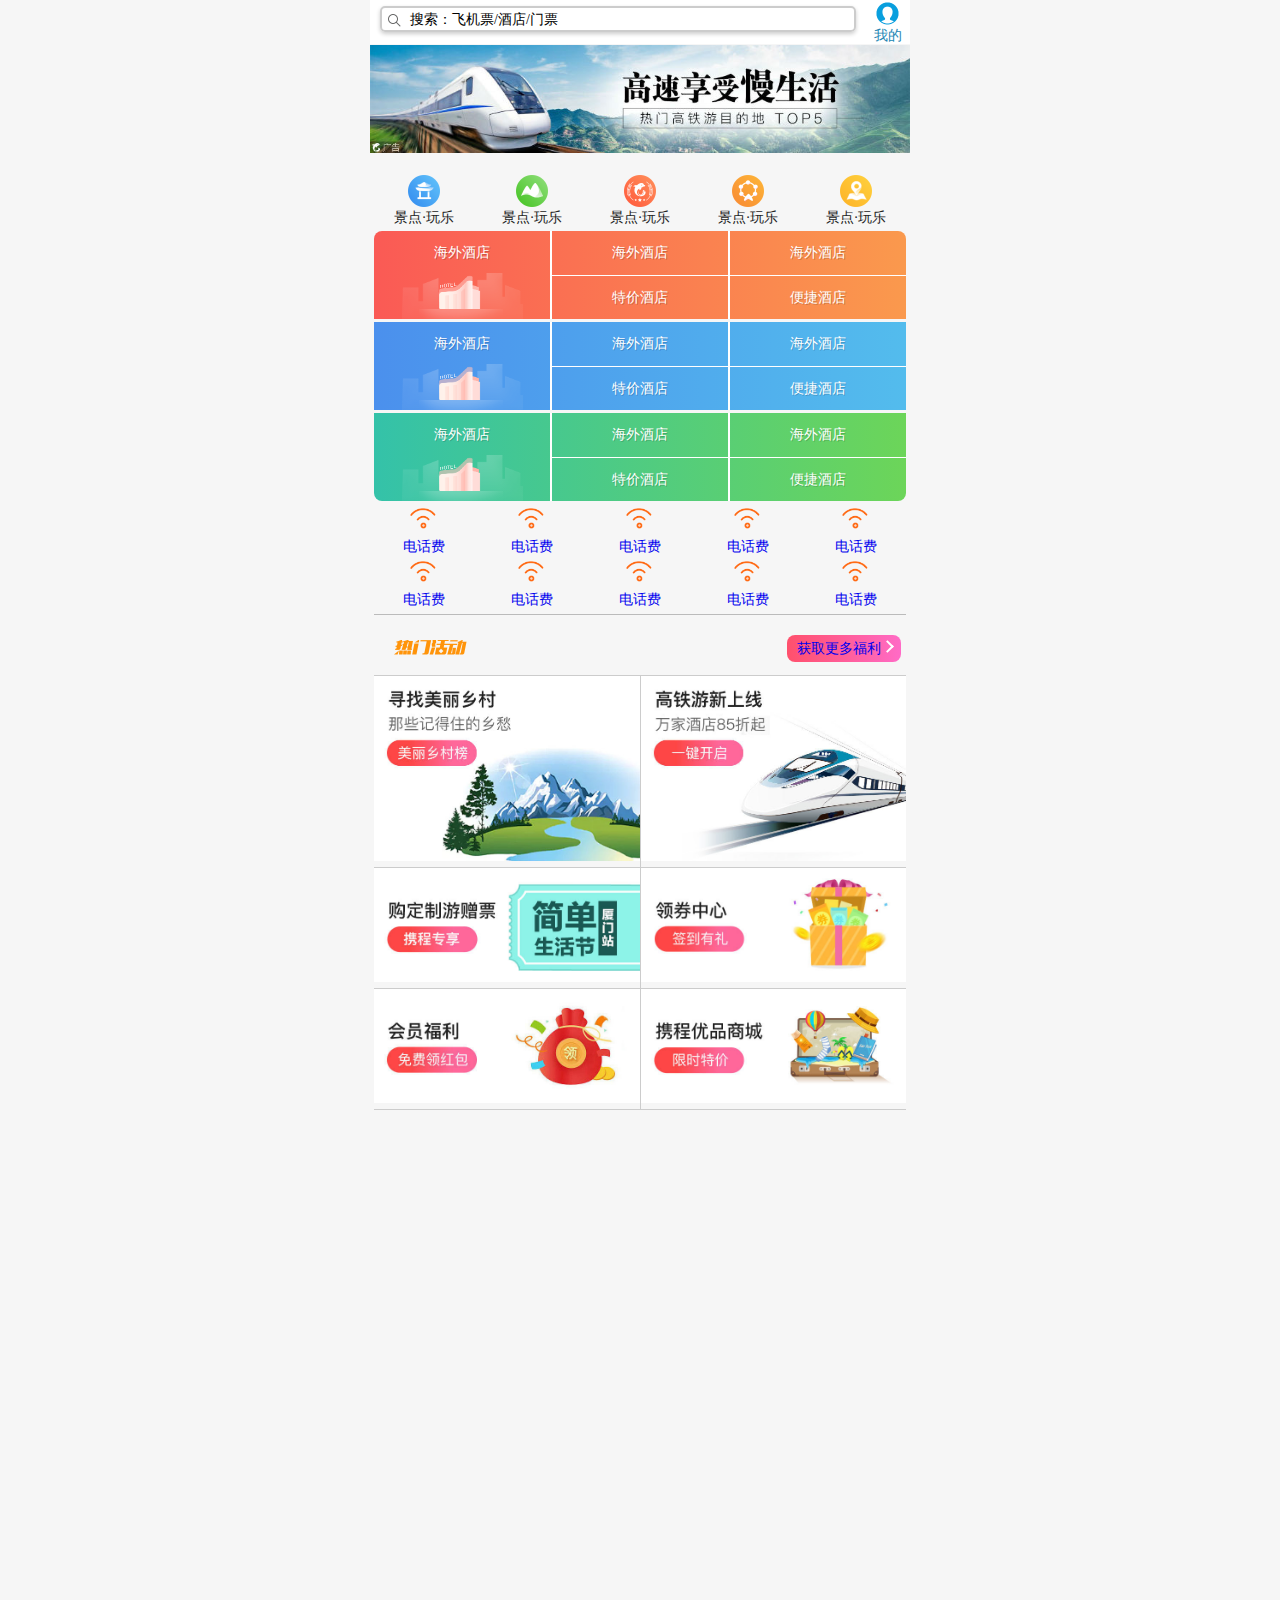
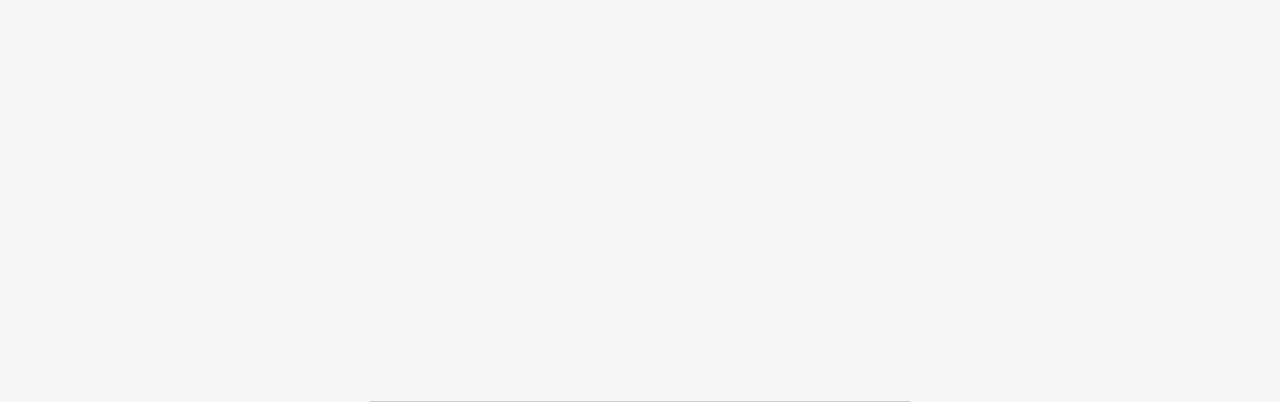
<file: 携程在线案例/index.html>
<!DOCTYPE html>
<html lang="en">
<head>
    <meta charset="UTF-8">
    <meta http-equiv="X-UA-Compatible" content="IE=edge">
    <meta name="viewport" content="width=device-width, initial-scale=1.0">
    <link rel="stylesheet" href="css/normalize.css">
    <link rel="stylesheet" href="css/index.css">
    <title>Document</title>
</head>
<body>
    <!-- 搜索栏 -->
    <div class="search-parter">
        <div class="search">搜索：飞机票/酒店/门票</div>
        <a href="#" class="user">我的</a>

    </div>
    <!-- 焦点图 -->
    <div class="focus">
        <img src="upload/focus.jpg" alt="">
    </div>
    <!-- 局部导航栏模块 -->
    <div class="nav">
        <ul class="fuqin">
            <li>
                <a href="#" class="nav-icon" title="景点·玩乐">
                    <span class="first-f1"></span>
                    <span>景点·玩乐</span>
                </a>
            </li>
            <li>
                <a href="#" class="nav-icon" title="景点·玩乐">
                    <span class="first-f2"></span>
                    <span>景点·玩乐</span>
                </a>
            </li>
            <li>
                <a href="#" class="nav-icon" title="景点·玩乐">
                    <span class="first-f3"></span>
                    <span>景点·玩乐</span>
                </a>
            </li>
            <li>
                <a href="#" class="nav-icon" title="景点·玩乐">
                    <span class="first-f4"></span>
                    <span>景点·玩乐</span>
                </a>
            </li>
            <li>
                <a href="#" class="nav-icon" title="景点·玩乐">
                    <span class="first-f5"></span>
                    <span>景点·玩乐</span>
                </a>
            </li>
            
        </ul>
    </div>
    <!-- 主导航栏 -->
    <nav>
        <div class="main-nav">
            <div class="main-nav-items">
                <a href="#">海外酒店</a>
            </div>
            <div class="main-nav-items">            
                <a href="#">海外酒店</a>
                <a href="#">特价酒店</a>
                
            </div>
            <div class="main-nav-items">
                <a href="#">海外酒店</a>
                <a href="#">便捷酒店</a>
                
            </div>
        </div>
        <div class="main-nav">
            <div class="main-nav-items">
                <a href="#">海外酒店</a>
            </div>
            <div class="main-nav-items">            
                <a href="#">海外酒店</a>
                <a href="#">特价酒店</a>
                
            </div>
            <div class="main-nav-items">
                <a href="#">海外酒店</a>
                <a href="#">便捷酒店</a>
                
            </div>
        </div>
        <div class="main-nav">
            <div class="main-nav-items">
                <a href="#">海外酒店</a>
            </div>
            <div class="main-nav-items">            
                <a href="#">海外酒店</a>
                <a href="#">特价酒店</a>
                
            </div>
            <div class="main-nav-items">
                <a href="#">海外酒店</a>
                <a href="#">便捷酒店</a>
                
            </div>
        </div>
        
    </nav>
    <!-- 侧导航栏入口 -->
    <ul class="subnav-entry">
        <li>
            <a href="#">
                <span class="subnav-entry-icon-icon1"></span>
                <span>电话费</span>
            </a>
        </li>
        <li>
            <a href="#">
                <span class="subnav-entry-icon-icon1"></span>
                <span>电话费</span>
            </a>
        </li>
        <li>
            <a href="#">
                <span class="subnav-entry-icon-icon1"></span>
                <span>电话费</span>
            </a>
        </li>
        <li>
            <a href="#">
                <span class="subnav-entry-icon-icon1"></span>
                <span>电话费</span>
            </a>
        </li>
        <li>
            <a href="#">
                <span class="subnav-entry-icon-icon1"></span>
                <span>电话费</span>
            </a>
        </li>
        <li>
            <a href="#">
                <span class="subnav-entry-icon-icon1"></span>
                <span>电话费</span>
            </a>
        </li>
        <li>
            <a href="#">
                <span class="subnav-entry-icon-icon1"></span>
                <span>电话费</span>
            </a>
        </li>
        <li>
            <a href="#">
                <span class="subnav-entry-icon-icon1"></span>
                <span>电话费</span>
            </a>
        </li>
        <li>
            <a href="#">
                <span class="subnav-entry-icon-icon1"></span>
                <span>电话费</span>
            </a>
        </li>
        <li>
            <a href="#">
                <span class="subnav-entry-icon-icon1"></span>
                <span>电话费</span>
            </a>
        </li>
        
        
    </ul>
    <!-- 销售部分 -->
    <div class="salebox">
        <div class="salebox-hd">
            <h2>1</h2>
            <a href="#" class="more">获取更多福利</a>
        </div>
        <div class="salebox-bd">
            <div class="row">
                <a href="#"><img src="upload/pic1.jpg" alt=""></a>
                <a href="#"><img src="upload/pic2.jpg" alt=""></a>
            </div>
            <div class="row">
                <a href="#"><img src="upload/pic3.jpg" alt=""></a>
                <a href="#"><img src="upload/pic4.jpg" alt=""></a>
            </div>
            <div class="row">
                <a href="#"><img src="upload/pic5.jpg" alt=""></a>
                <a href="#"><img src="upload/pic6.jpg" alt=""></a>
            </div>
            
        </div>
    </div>

</body>
</html>
</file>
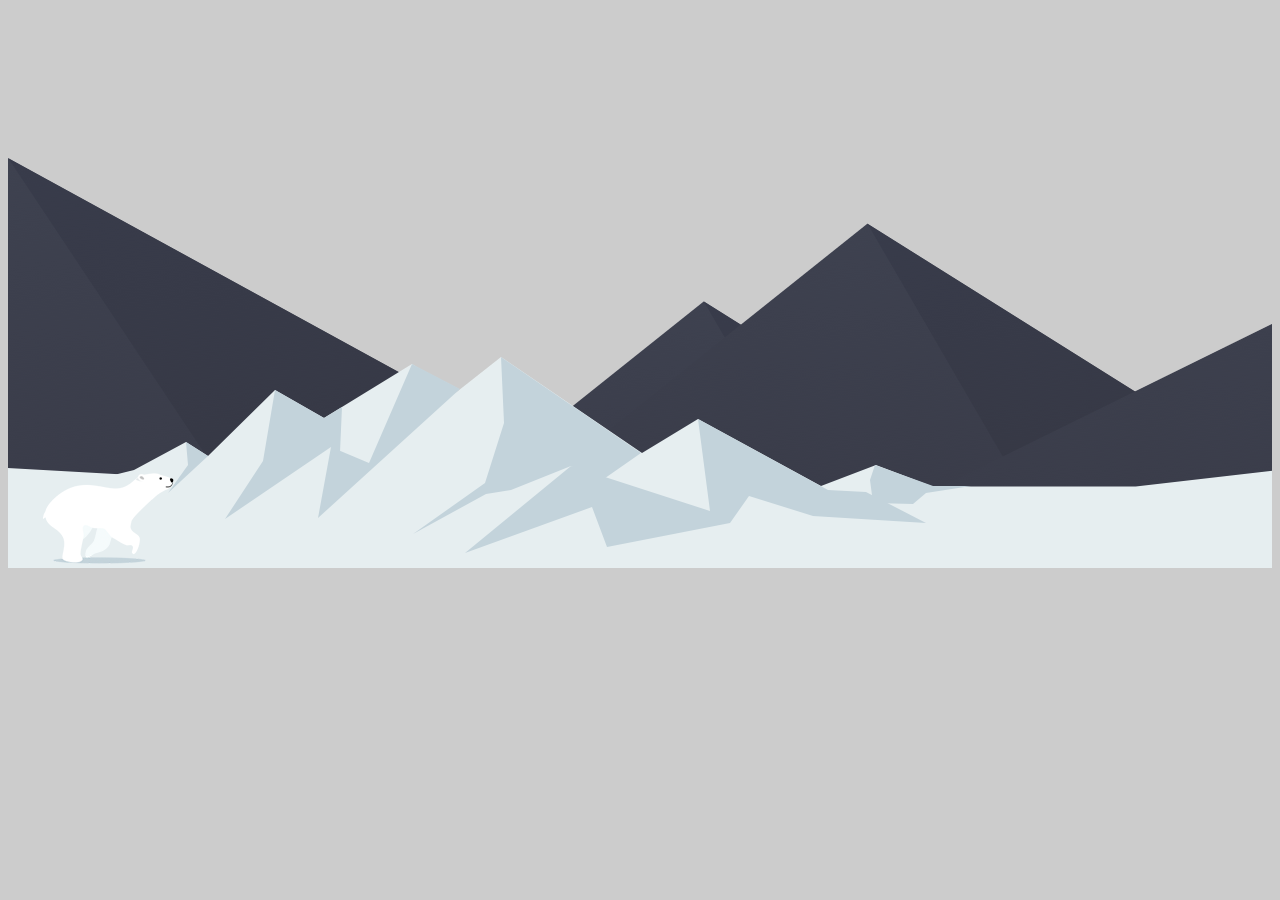
<file: 移动小熊/index.html>
<!DOCTYPE html>
<html lang="en">
<head>
    <meta charset="UTF-8">
    <meta http-equiv="X-UA-Compatible" content="IE=edge">
    <meta name="viewport" content="width=device-width, initial-scale=1.0">
    <title>Document</title>
    <style>
        body {
            position: relative;
            background-color: #ccc;
            height: 560px;
            /* background: url(images/bg1.png) no-repeat; */
        }
        .zero {
            position: absolute;
            bottom: 0;
            width: 200px;
            height: 100px;
            background: url(images/bear.png) ;
            animation: bear 1s steps(8) infinite,move 4s forwards;
            z-index: 90;
        }
        @keyframes bear {
            0% {
                background-position: 0 0;
            }
            100% {
                background-position: -1600px 0;
            }
        }
         @keyframes move {
            0% {
                left:0;
            }
            100% {
                left: 50%;
                transform: translateX(-50%);
            }
        }
        .first {
            position: absolute;
            bottom: 0;
            width: 100%;
            height: 250px;
            animation: dong 10s linear infinite;
            background: url(images/bg1.png) repeat-x;

        }
        .second {
            position: absolute;
            bottom: 80px;
            width: 100%;
            height: 366px;
            animation: dong 20s linear infinite;
            background: url(images/bg2.png) repeat-x;
            animation-delay: 1s;
            z-index: -1;
        }
        @keyframes dong {
            0% {
               background-position: 0 0;
            }
            100% {
                background-position: -3840px 0;
            }
        }
        
    </style>
</head>
<body>
    <div  class="zero"></div>
    <div class="first"></div>
    <div class="second"></div>
</body>
</html>
</file>
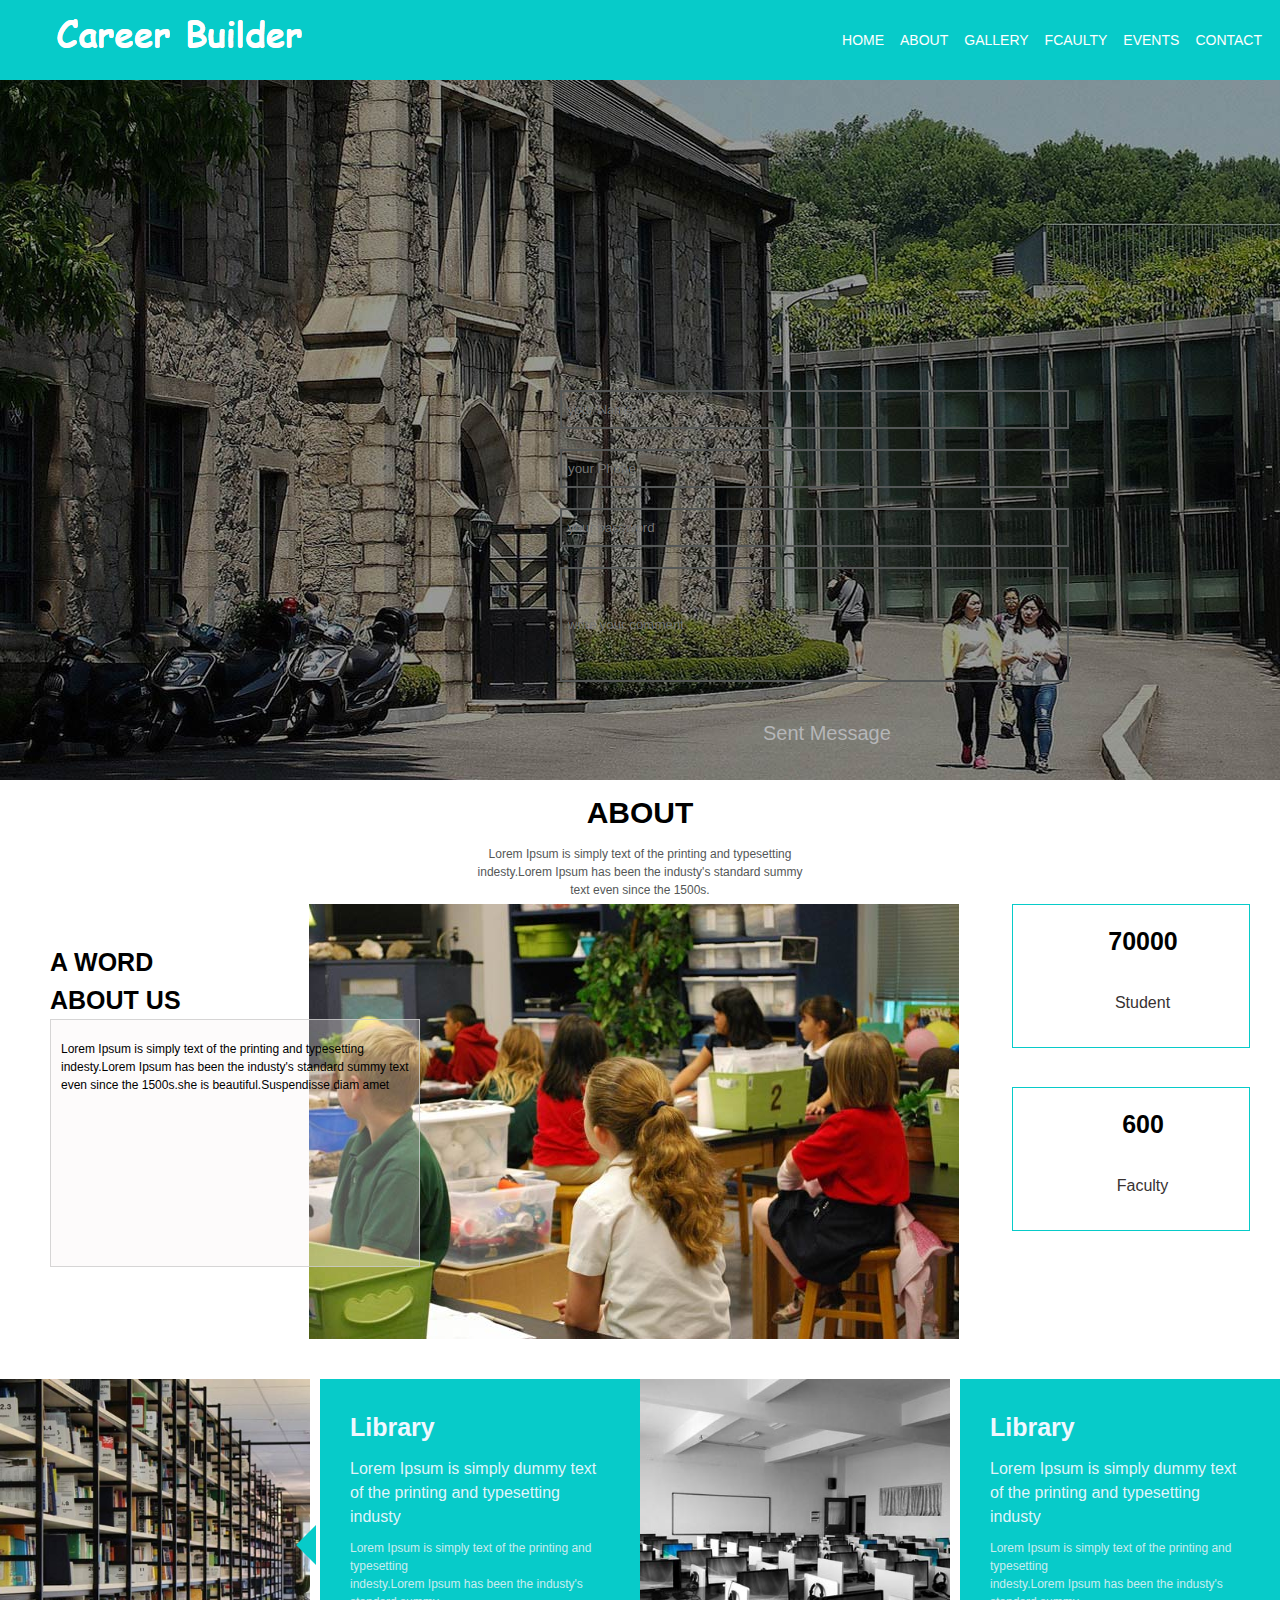
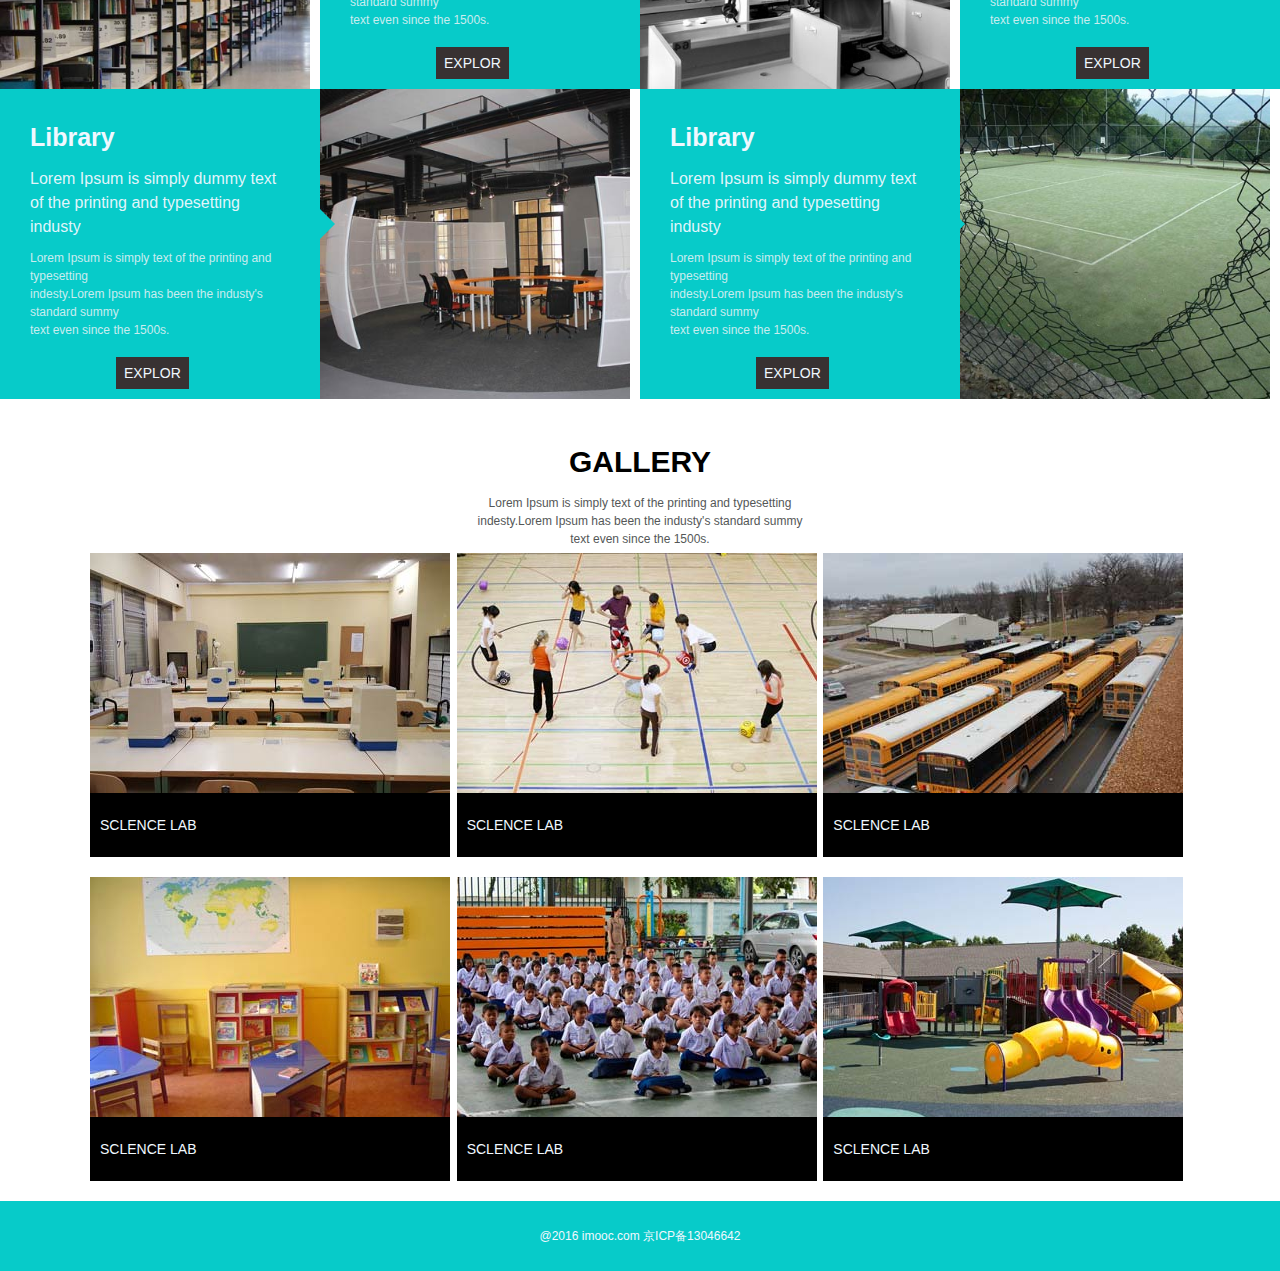
<file: 考核网页/index.html>
<!DOCTYPE html>
<html lang="en">
<head>
    <meta charset="UTF-8">
    <meta http-equiv="X-UA-Compatible" content="IE=edge">
    <meta name="viewport" content="width=device-width, initial-scale=1.0">
    <title>Career Builder</title>
    <link rel="stylesheet" href="css/base.css">
    <link rel="stylesheet" href="css/index.css">
    
</head>
<body>
    <!-- 上导航栏模块 -->
    <div class="top_nav">
        <div class="logo"><a href="#"><img src="images/logo.png" alt=""></a></div>
        <ul>
            
            
            <li><a href="#">HOME</a></li>
            <li><a href="#">ABOUT</a></li>
            <li><a href="#">GALLERY</a></li>
            <li><a href="#">FCAULTY</a></li>
            <li><a href="#">EVENTS</a></li>
            <li><a href="#">CONTACT</a></li>
            
        </ul>
    </div>
    <!-- banner布局 -->
    <div class="banner">
        <div class="put">
            <input type="text" placeholder="your Name">
            <input type="text" placeholder="your Phone">
            <input type="text" placeholder="your password">
            <input type="text" placeholder="write your comment">
            <button>Sent Message</button>
        </div>
    </div>
    <!-- about部分 -->
    <div class="about">
        <h1>ABOUT</h1>
        <p>Lorem Ipsum is simply text of the printing and typesetting <br>
         indesty.Lorem Ipsum has been the industy's standard summy <br>
        text even since the 1500s.</p>
        <div class="zhuti">
            <img src="images/bb3.jpg" alt="">
            <div class="xuanfu">
                <h2> A WORD <br> ABOUT US</h2>
                <span>
                    Lorem Ipsum is simply text of the printing and typesetting 
         indesty.Lorem Ipsum has been the industy's standard summy 
        text even since the 1500s.she is beautiful.Suspendisse diam amet
                </span>
            </div>
            <div class="right_xuanfu1">
                <h1>70000</h1>
                <p>Student</p>
            </div>
            <div class="right_xuanfu2">
                <h1>600</h1>
                <p>Faculty</p>
            </div>
        </div>
    </div>
    <!-- 图片部分 -->
    <div class="img">
        <div class="sanjiao1">

        </div>
        <div class="sanjiao2">

        </div>
        <div class="sanjiao3">

        </div>
        <div class="sanjiao4">

        </div>
        <ul>
            <li>
            <a href="#"><img src="images/b1.jpg" alt=""></a>
            </li>
            <li>
                <h2>Library</h2>
                <p class="p1">Lorem Ipsum is simply dummy text of the printing 
                    and typesetting industy</p>
                <p class="p2">Lorem Ipsum is simply text of the printing and typesetting <br>
                    indesty.Lorem Ipsum has been the industy's standard summy <br>
                   text even since the 1500s.</p>
                   <button>EXPLOR</button>
            </li>
            <li>
            <a href="#"><img src="images/b2.jpg" alt=""></a>           
            </li>
            <li>
                <h2>Library</h2>
                <p class="p1">Lorem Ipsum is simply dummy text of the printing 
                    and typesetting industy</p>
                <p class="p2">Lorem Ipsum is simply text of the printing and typesetting <br>
                    indesty.Lorem Ipsum has been the industy's standard summy <br>
                   text even since the 1500s.</p>
                   <button>EXPLOR</button>
            </li>
            <li>
                <h2>Library</h2>
                <p class="p1">Lorem Ipsum is simply dummy text of the printing 
                    and typesetting industy</p>
                <p class="p2">Lorem Ipsum is simply text of the printing and typesetting <br>
                    indesty.Lorem Ipsum has been the industy's standard summy <br>
                   text even since the 1500s.</p>
                   <button>EXPLOR</button>
            </li>
            <li>
            <a href="#"><img src="images/b3.jpg" alt=""></a>
            </li>
            <li>
                <h2>Library</h2>
                <p class="p1">Lorem Ipsum is simply dummy text of the printing 
                    and typesetting industy</p>
                <p class="p2">Lorem Ipsum is simply text of the printing and typesetting <br>
                    indesty.Lorem Ipsum has been the industy's standard summy <br>
                   text even since the 1500s.</p>
                   <button>EXPLOR</button>
            </li>
            <li>
            <a href="#"><img src="images/b4.jpg" alt=""></a></li>
            </li>
            
        </ul>
    </div>
    <!-- GALLERY部分 -->
    <div class="gallery">
        <h1>GALLERY</h1>
        <p>Lorem Ipsum is simply text of the printing and typesetting <br>
         indesty.Lorem Ipsum has been the industy's standard summy <br>
        text even since the 1500s.</p>
        <div class="flex">
            <ul>
                <li><a href="#"><img src="images/03-01.jpg" alt=""></a>
                <p>SCLENCE LAB</p></li>
                <li><a href="#"><img src="images/03-02.jpg" alt=""></a>
                <p>SCLENCE LAB</p></li>
                <li><a href="#"><img src="images/03-03.jpg" alt=""></a>
                    <p>SCLENCE LAB</p></li>
                <li><a href="#"><img src="images/03-04.jpg" alt=""></a>
                    <p>SCLENCE LAB</p></li>
                <li><a href="#"><img src="images/03-05.jpg" alt=""></a>
                    <p>SCLENCE LAB</p></li>
                <li><a href="#"><img src="images/03-06.jpg" alt=""></a>
                    <p>SCLENCE LAB</p></li>
            </ul>
        </div>
        
    </div>
    <!-- footer部分 -->
    <footer>
        <div class="footer">
            <p>@2016 imooc.com 京ICP备13046642</p>
        </div>
    </footer>

</body>
</html>
</file>
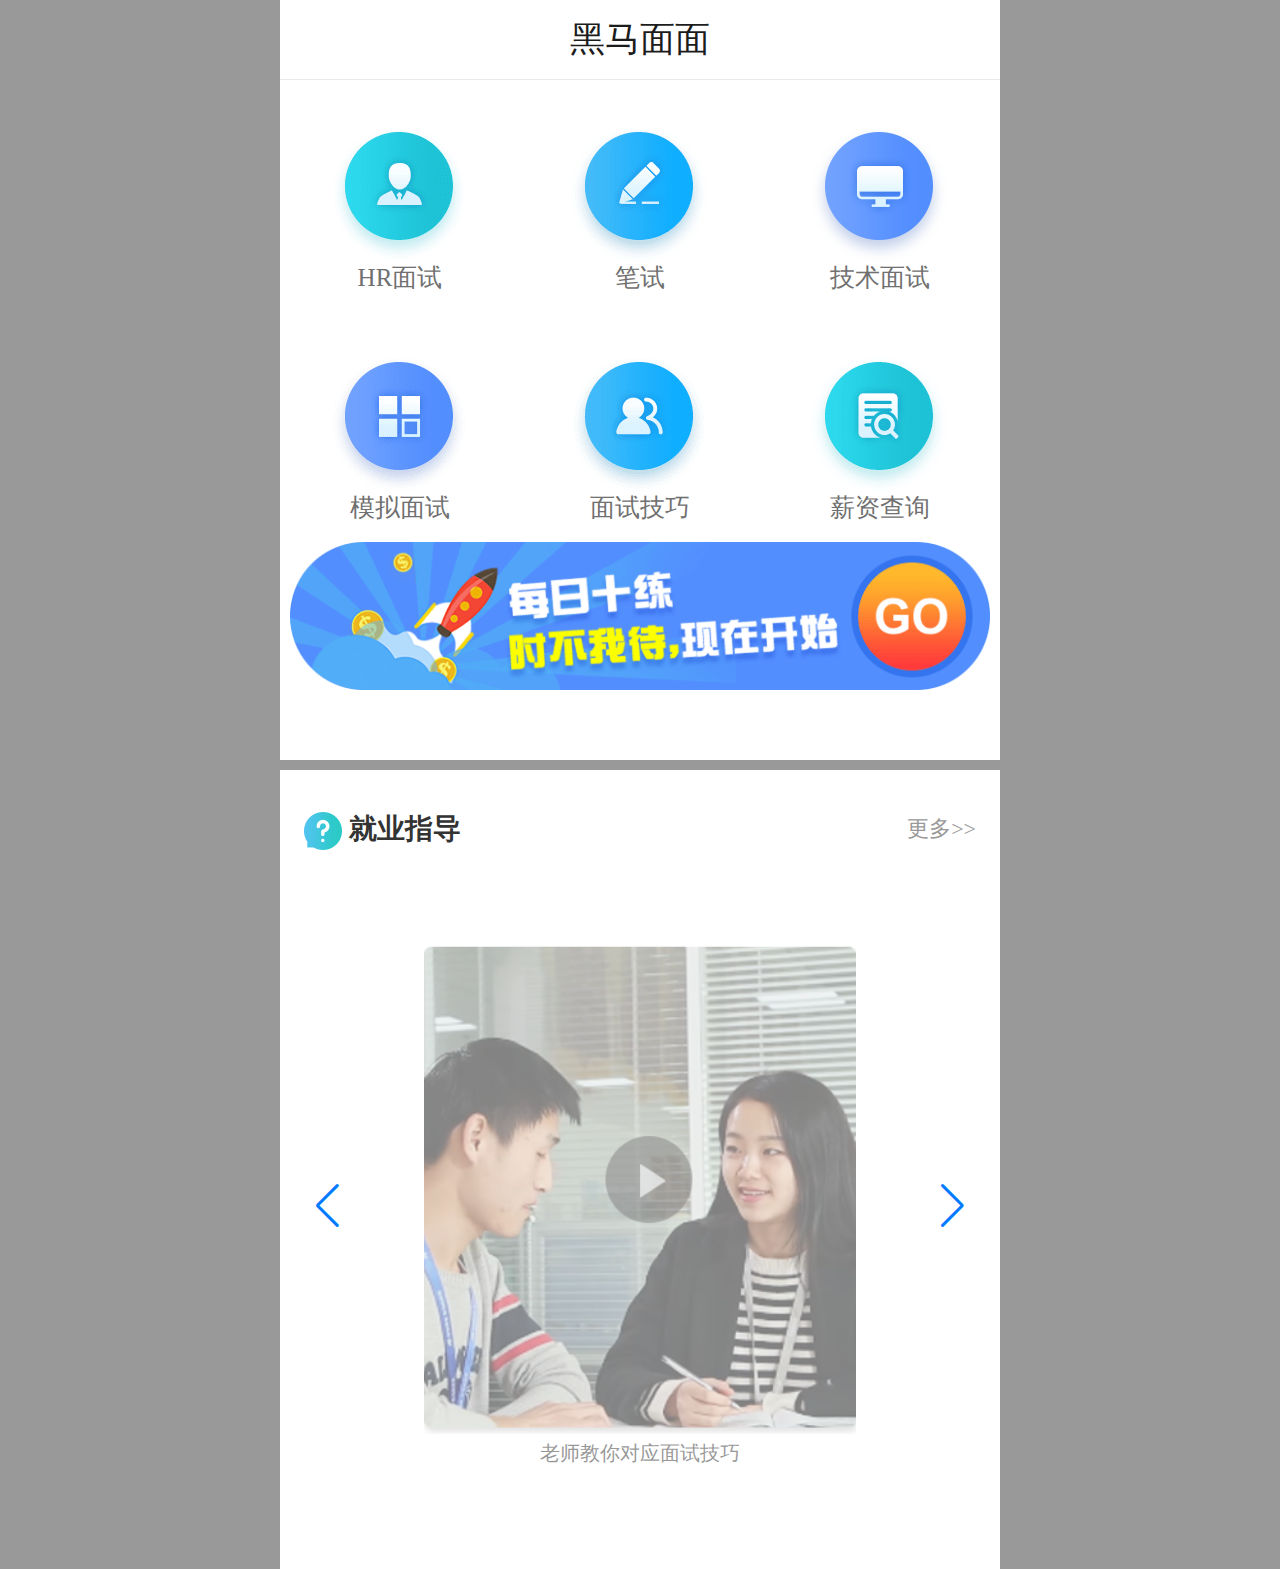
<file: 黑马面面/index.html>
<!DOCTYPE html>
<html lang="en">

<head>
    <meta charset="UTF-8">
    <meta http-equiv="X-UA-Compatible" content="IE=edge">
    <meta name="viewport" content="width=device-width, initial-scale=1.0">
    <title>Document</title>
    <link rel="stylesheet" href="css/normalize.css">
    <link rel="stylesheet" href="css/index.css">
    <link rel="stylesheet" href="css/swiper.min.css">

</head>

<body>
    <section>
        <script> src = "./js/flexible.js"</script>
        <script> src = "./js/swiper.min.js"</script>

        <!-- Initialize Swiper -->
        <script>
                (function () {
                    var swiper = new Swiper('.swiper-container', {
                        slidesPerView: 3,
                        spaceBetween: 30,
                        centeredSlides: true,
                        loop: true,
                        navigation: {
                            nextEl: ".swiper-button-next",
                            prevEl: ".swiper-button-prev",
                        },
                        
                        
                    });
                })();
        </script>
        <header class="header">黑马面面</header>
        <nav class="nav">
            <a href="#" class="item">
                <img src="./icons/icon1.png" alt="">
                <span>HR面试</span>
            </a>
            <a href="#" class="item">
                <img src="./icons/icon2.png" alt="">
                <span>笔试</span>
            </a>
            <a href="#" class="item">
                <img src="./icons/icon3.png" alt="">
                <span>技术面试</span>
            </a>
            <a href="#" class="item">
                <img src="./icons/icon4.png" alt="">
                <span>模拟面试</span>
            </a>
            <a href="#" class="item">
                <img src="./icons/icon5.png" alt="">
                <span>面试技巧</span>
            </a>
            <a href="#" class="item">
                <img src="./icons/icon6.png" alt="">
                <span>薪资查询</span>
            </a>


            <div class="go"><img src="./images/go.png" alt=""></div>
    </section>
    <section class="content">
        <div class="content-hd">
            <h4>
                <img src="./icons/i2.png" alt="">
                就业指导
            </h4>
            <a href="#" class="more">
                更多>>
            </a>
        </div>
        <div class="lunbotu">
            <!-- Swiper -->
            <div class="swiper-container lunbo">
                <div class="swiper-wrapper">
                    <div class="swiper-slide">
                        <a href="#"><img src="./images/pic.png" alt=""></a>
                        <p>老师教你对应面试技巧</p>
                    </div>
                    <div class="swiper-slide">
                        <a href="#"><img src="./images/pic.png" alt=""></a>
                        <p>老师教你对应面试技巧</p>
                    </div>
                    <div class="swiper-slide">
                        <a href="#"><img src="./images/pic.png" alt=""></a>
                        <p>老师教你对应面试技巧</p>
                    </div>
                    
                </div>
                <!-- Add Pagination -->
                
            </div>
            <div class="swiper-button-next"></div>
            <div class="swiper-button-prev"></div>
        </div>
    </section>
</body>
</html>
</file>
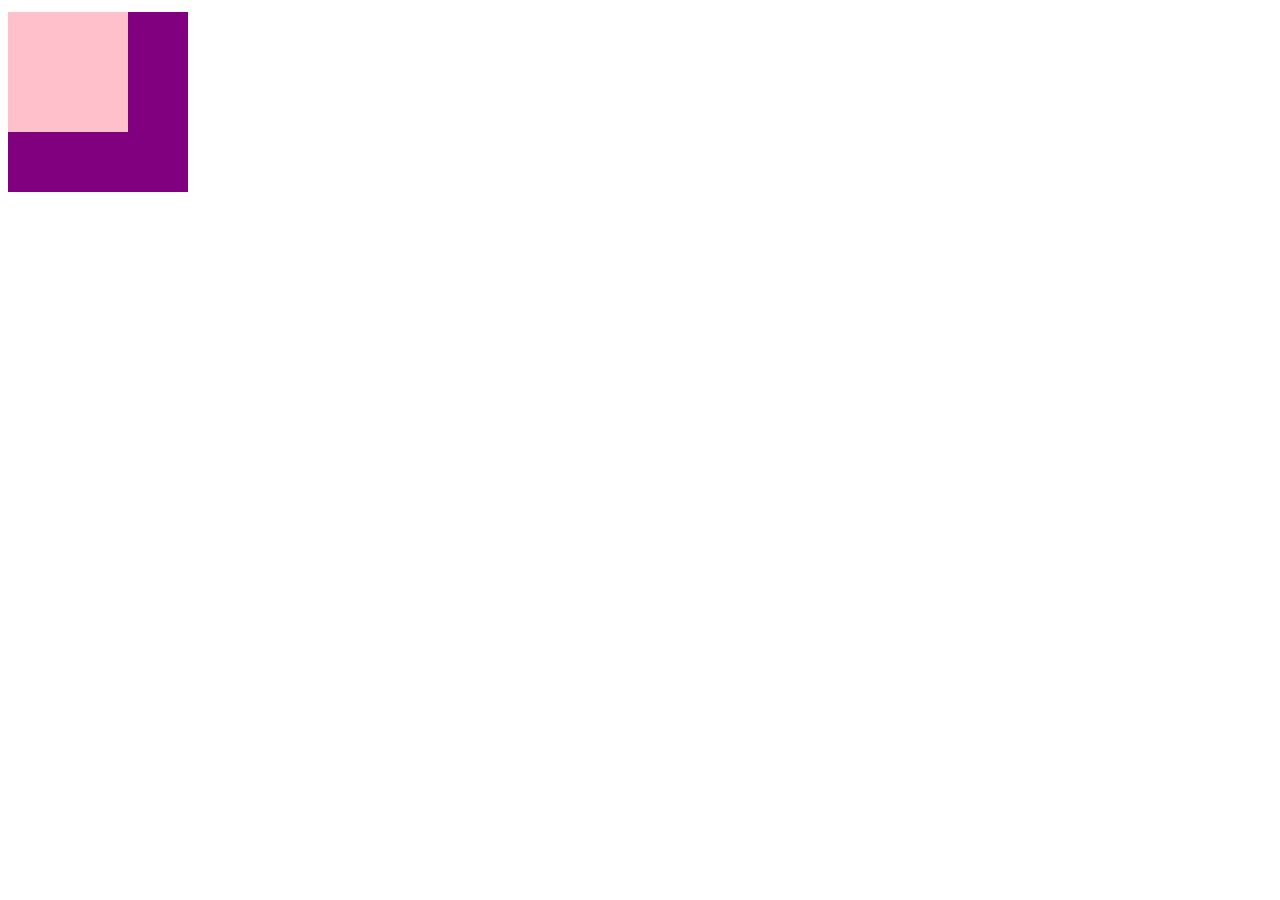
<file: 01-rem单位.html>
<!DOCTYPE html>
<html lang="en">

<head>
    <meta charset="UTF-8">
    <meta name="viewport" content="width=device-width, initial-scale=1.0">
    <meta http-equiv="X-UA-Compatible" content="ie=edge">
    <title>Document</title>
    <style>
        html {
            font-size: 12px;
        }
        
        div {
            font-size: 12px;
            width: 15rem;
            height: 15rem;
            background-color: purple;
        }
        
        p {
            /* 1. em相对于父元素 的字体大小来说的 */
            /* width: 10em;
            height: 10em; */
            /* 2. rem 相对于 html元素 字体大小来说的 */
            width: 10rem;
            height: 10rem;
            background-color: pink;
            /* 3.rem的优点就是可以通过修改html里面的文字大小来改变页面中元素的大小可以整体控制 */
        }
    </style>
</head>

<body>
    <div>
        <p></p>
    </div>

</body>

</html>
</file>
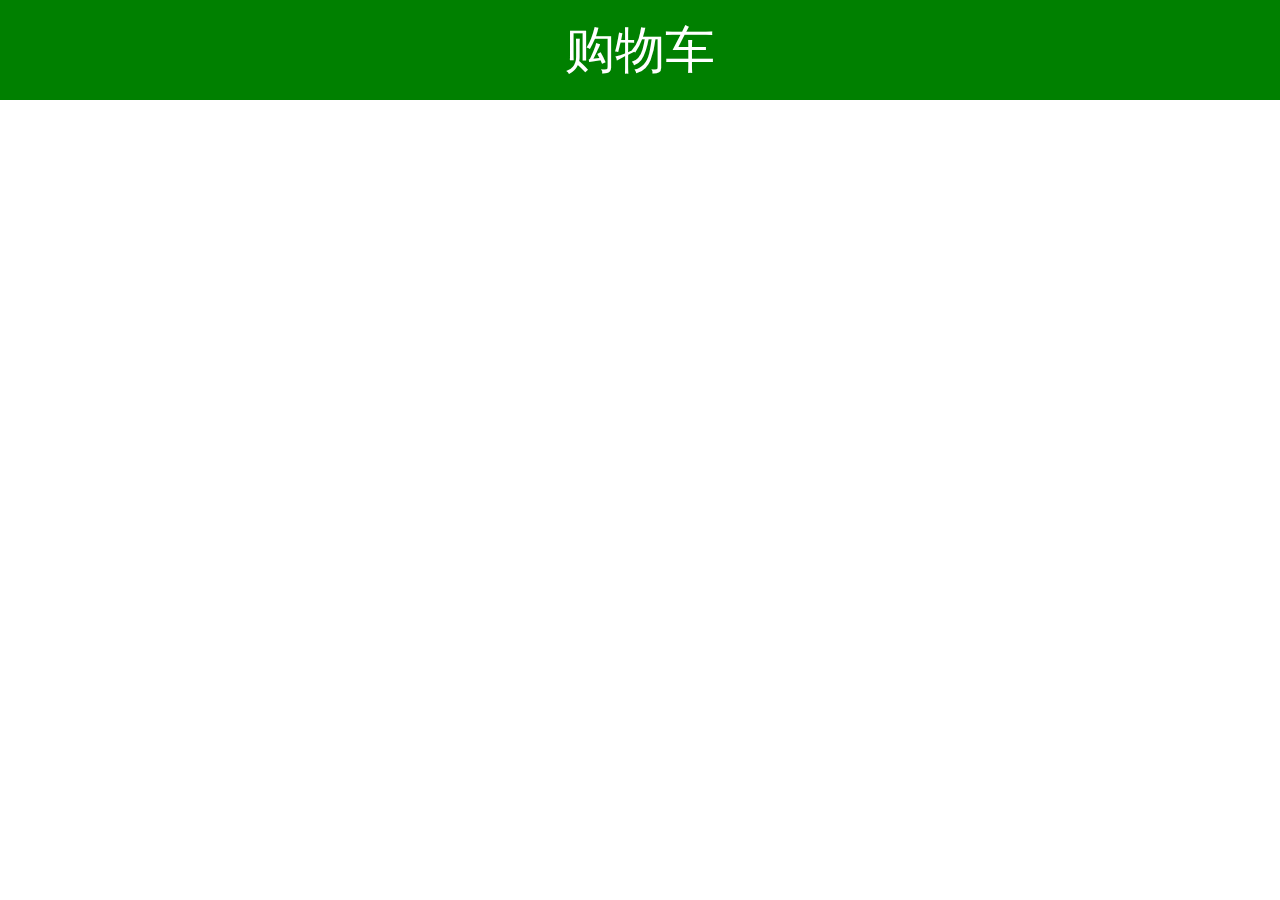
<file: 04-媒体查询+rem实现元素动态变化.html>
<!DOCTYPE html>
<html lang="en">

<head>
    <meta charset="UTF-8">
    <meta name="viewport" content="width=device-width, initial-scale=1.0">
    <meta http-equiv="X-UA-Compatible" content="ie=edge">
    <title>Document</title>
    <style>
        * {
            margin: 0;
            padding: 0;
        }
        /* html {
            font-size: 100px;
        } */
        /* 从小到大的顺序 */
        
        @media screen and (min-width: 320px) {
            html {
                font-size: 50px;
            }
        }
        
        @media screen and (min-width: 640px) {
            html {
                font-size: 100px;
            }
        }
        
        .top {
            height: 1rem;
            font-size: .5rem;
            background-color: green;
            color: #fff;
            text-align: center;
            line-height: 1rem;
        }
    </style>
</head>

<body>
    <div class="top">购物车</div>
</body>

</html>
</file>
<file: 携程在线案例/css/index.css>
body {
    max-width: 540px;
    min-width: 320px;
    margin: 0 auto;
    font: normal 14px/1.5 Tahoma, "Lucida Grande", Verdana, "Microsoft Yahei", STXihei, hei;
    color: #000;
    background: #f2f2f2;
    overflow-x: hidden;
    -webkit-tap-highlight-color: transparent;
    background-color: #f6f6f6;
    border-top: 1px solid #ccc;
    border-bottom: 1px solid #ccc;
    height: 2000px;
}
a {
    text-decoration: none;
}
div {
    box-sizing: border-box;
}
ul {
    list-style: none;
    margin: 0;
    padding: 0;
}
.search-parter {
    display: flex;
    position: fixed;
    top: 0px;
    min-width: 320px;
    max-width: 540px;
    left: 50%;
    transform: translateX(-50%);
    -webkit-transform: translateX(-50%);
    width: 100%;
    height: 44px;
    background-color: #fff;
}
.search {
    position: relative;
    height: 26px;
    line-height: 24px;
    padding-left: 28px;
    margin: 6px 10px;
    border-radius: 5px;
    border: 2px solid #ccc;
    box-shadow: 0 2px 4px rgba(0, 0, 0, .2);

    flex: 1;

}
.user {
    width: 44px;
    height: 44px;
    
    text-align: center;
    color: rgb(35, 134, 180);
}
.user::before {
    margin-left: 10px;
    margin-top: 2px;
    content: "";
    display: block;
    width: 23px;
    height: 23px;
    background: url(../images/sprite.png) no-repeat -59px -194px;
    background-size: 104px auto;
    
}
.search::before {
    content: "";
    position: absolute;
    width: 15px;
    height: 15px;
    top: 5px;
    left: 5px;
    background: url(../images/sprite.png) no-repeat -59px -279px;
    background-size: 104px auto;
}
.focus {
    margin-top: 44px;
}
.focus img {
    width: 100%;
}
.nav {
    /* display: flex; */
    /* flex-direction: row; */
    margin-top: 8px;
    width: 100%;
    height: 64px;
    
    border-radius: 5px 5px;
}
.fuqin {
    display: flex;
}
.nav li {
    flex: 1;
    
}
.nav-icon {
    display: flex;
    flex-direction: column;
    align-items: center;
    color: #222;
}
.nav-icon [class^="first"] {
    width: 32px;
    height: 32px;
    margin-top: 8px;
    background: url(../images/localnav_bg.png) no-repeat 0 0;
    background-size: 32px auto;
}
.nav-icon .first-f2 {
    background-position: 0 -32px;
}
.nav-icon .first-f3 {
    background-position: 0 -64px;
}
.nav-icon .first-f4 {
    background-position: 0 -96px;
}
.nav-icon .first-f5 {
    background-position: 0 -128px;
}
nav {
    border-radius: 8px;
    margin: 0 4px 3px;
    overflow: hidden;
}
nav .main-nav {
    display: flex;
    height: 88px;
    background-color: pink;
}
nav .main-nav:nth-child(1) {
    background: -webkit-linear-gradient(left,#FA5A55,#fa994d);
}
nav .main-nav:nth-child(2) {
    margin: 3px 0;
    background: -webkit-linear-gradient(left,#4B90ED, #53BCED);
}
nav .main-nav:nth-child(3) {
    background: -webkit-linear-gradient(left, #34C2A9, #6CD559);
}
nav .main-nav .main-nav-items {
    flex: 1;
    width: 100%;
    display: flex;
    flex-direction: column;

}
nav .main-nav .main-nav-items {
    display: flex;
    
}


nav .main-nav-items:nth-child(-n+2) {
    border-right: 2px solid #fff;
}
.main-nav-items a {
    flex: 1;
    text-align: center;
    font-size: 14px;
    color: #fff;
    line-height: 44px;
    text-shadow: 1px 1px rgba(0, 0, 0, .2);
}
.main-nav-items a:nth-child(1) {
    border-bottom: 1px solid #fff;
}
.main-nav-items:nth-child(1) a {
    border: 0;
    background: url(../images/hotel.png) no-repeat bottom center;
    background-size: 121px auto;
}
.subnav-entry {
    display: flex;
    border-radius: 8px;
    
    flex-wrap: wrap;
}
.subnav-entry li {
    flex:20%;    
}
.subnav-entry a {
    display: flex;
    flex-direction: column;
    align-items: center;
}
.subnav-entry-icon-icon1 {
    width: 28px;
    height: 28px;
    margin-top: 4px;
    background: url(../images/subnav-bg.png) no-repeat;
    background-size: 28px auto;
}
.salebox {
    margin: 4px;
    border-top: 1px solid #bbb;
    
}
.salebox-hd {
    position: relative;
    height: 44px;
    border-bottom: 1px solid #ccc;
}
.salebox-hd h2 {
    position: relative;
    text-indent: -99999px;
    overflow: hidden;

}
.salebox-hd h2::after {
    position: absolute;
    width: 79px;
    height: 15px;
    top: 8px;
    left: 20px;
    content: "";
    background: url(../images/hot.png) no-repeat 0 -20px;
    background-size: 79px auto;

}
.more {
    position: absolute;
    right: 5px;
    top: 3px;
    
    background: -webkit-linear-gradient(left,#ff506c,#ff6bc6);
    border-radius: 8px;
    padding: 3px 20px 3px 10px;
}
.more::after {
    content: "";
    position: absolute;
    top: 7px;
    right: 9px;
    width: 7px;
    height: 7px;
    border-top: 2px solid #fff;
    border-right: 2px solid #fff;
    transform: rotate(45deg);
}
.row {
    display: flex;
}
.row a {
    border-bottom: 1px solid #ccc;
}
.row a:nth-child(1) {
    border-right: 1px solid #ccc;
}
.row a img {
    width: 100%;
}
</file>
<file: 考核网页/css/base.css>
@font-face {
    font-family: 'iconfont';
    src: url('../fonts/iconfont.eot');
    src: url('../fonts/iconfont.eot?#iefix') format('embedded-opentype'),
        url('../fonts/iconfont.woff2') format('woff2'),
        url('../fonts/iconfont.woff') format('woff'),
        url('../fonts/iconfont.ttf') format('truetype'),
        url('../fonts/iconfont.svg#iconfont') format('svg');
}
.iconfont {
    font-family: "iconfont" !important;
    font-size: 16px;
    font-style: normal;
    -webkit-font-smoothing: antialiased;
    -moz-osx-font-smoothing: grayscale;
}
body {
    font-family: "PingFangSCRegular";
}
.center-wrap {
    width: 1152px;
    margin: 0 auto;
}
.clearfix {
    overflow: hidden;
}
.clearfix::after {
    content: '';
    display: block;
    clear: both;
    overflow: hidden;
}
.db {
    display: block;
}
.dib {
    display: inline-block;
}
.tac {
    text-align: center;
}
a {
    direction: none;
}
ul li {
    list-style: none;
}
/* 把我们所有标签的内外边距清零 */
* {
    margin: 0;
    padding: 0;
    box-sizing: border-box;
}
/* em 和 i 斜体的文字不倾斜 */
em,
i {
    font-style: normal
}
/* 去掉li 的小圆点 */
li {
    list-style: none
}

img {
    /* border 0 照顾低版本浏览器 如果 图片外面包含了链接会有边框的问题 */
    border: 0;
    /* 取消图片底侧有空白缝隙的问题 */
    vertical-align: middle
}

button {
    /* 当我们鼠标经过button 按钮的时候，鼠标变成小手 */
    cursor: pointer
}

a {
    color: #666;
    text-decoration: none
}

a:hover {
    color: #c81623
}

button,
input {
    /* "\5B8B\4F53" 就是宋体的意思 这样浏览器兼容性比较好 */
    border: 0;
    /* 去掉边框 */
    outline: none;
    font-family: Microsoft YaHei, Heiti SC, tahoma, arial, Hiragino Sans GB, "\5B8B\4F53", sans-serif
}

body {
    /* CSS3 抗锯齿形 让文字显示的更加清晰 */
    -webkit-font-smoothing: antialiased;
    background-color: #fff;
    font: 12px/1.5 Microsoft YaHei, Heiti SC, tahoma, arial, Hiragino Sans GB, "\5B8B\4F53", sans-serif;
    color: #666
}

.hide,
.none {
    display: none
}
/* 清除浮动 */
.clearfix:after {
    visibility: hidden;
    clear: both;
    display: block;
    content: ".";
    height: 0
}

.clearfix {
    *zoom: 1
}
</file>
<file: 考核网页/css/index.css>
.top_nav {
  height: 80px;
  background-color: #07cbc9;
  width: 100%;
  position: relative;
}
.top_nav img {
  margin-top: 9px;
  margin-left: 50px;
}
.top_nav ul {
  position: absolute;
  top: 0px;
  right: 10px;
}
.top_nav ul li {
  float: left;
  line-height: 80px;
  margin: 0 8px;
  color: aliceblue;
  font-size: 14px;
}
.top_nav ul li a {
  color: white;
}
.banner {
  position: relative;
  width: 100%;
  background-color: aqua;
  height: 700px;
  background: url(../images/banner3.jpg) no-repeat;
}
.banner .put {
  position: absolute;
  width: 512px;
  top: 300px;
  left: 550px;
}
.banner .put input {
  width: 509px;
  height: 39px;
  background-color: transparent;
  padding-left: 6px;
  margin: 10px;
  border: 2px solid #545757;
  color: #292525;
}
.banner .put input:nth-child(4) {
  height: 115px;
  line-height: 0;
}
.banner .put button {
  display: block;
  margin-left: 213px;
  margin-top: 30px;
  background-color: transparent;
  color: #b5b6b8;
  font-size: 20px;
}
.about {
  width: 100%;
}
.about h1 {
  margin: 10px auto;
  text-align: center;
  font-weight: 700;
  font-size: 30px;
  color: black;
}
.about p {
  margin: 5px auto;
  text-align: center;
  font-size: 12px;
  color: #545757;
}
.about .zhuti {
  position: relative;
}
.about .zhuti img {
  margin-left: 309px;
}
.about .xuanfu {
  position: absolute;
  top: 40px;
  left: 50px;
}
.about .xuanfu h2 {
  font-size: 25px;
  color: black;
}
.about .xuanfu span {
  display: inline-block;
  padding: 20px 10px;
  background-color: rgba(247, 243, 243, 0.3);
  width: 370px;
  height: 248px;
  border: 1px solid #cccc;
  text-align: left;
  font-size: 12px;
  color: black;
}
.about .right_xuanfu1 {
  border: 1px solid #07cbc9;
  position: absolute;
  top: 0px;
  right: 30px;
  height: 144px;
  width: 238px;
}
.about .right_xuanfu1 h1 {
  margin-top: 18px;
  margin-left: 24px;
  font-size: 25px;
  color: black;
}
.about .right_xuanfu1 p {
  margin-top: 30px;
  margin-left: 23px;
  font-size: 16px;
  color: #383232;
}
.about .right_xuanfu2 {
  border: 1px solid #07cbc9;
  position: absolute;
  top: 183px;
  right: 30px;
  height: 144px;
  width: 238px;
}
.about .right_xuanfu2 h1 {
  margin-top: 18px;
  margin-left: 24px;
  font-size: 25px;
  color: black;
}
.about .right_xuanfu2 p {
  margin-top: 30px;
  margin-left: 23px;
  font-size: 16px;
  color: #383232;
}
.img {
  margin-top: 40px;
  height: 650px;
  width: 100%;
  position: relative;
}
.img .sanjiao1 {
  top: 146px;
  left: 276px;
  position: absolute;
  height: 0;
  width: 0;
  border: 20px solid transparent;
  border-right-color: #07cbc9;
}
.img .sanjiao2 {
  top: 146px;
  left: 907px;
  position: absolute;
  height: 0;
  width: 0;
  border: 20px solid transparent;
  border-right-color: #07cbc9;
}
.img .sanjiao3 {
  top: 425px;
  left: 315px;
  position: absolute;
  height: 0;
  width: 0;
  border: 20px solid transparent;
  border-left-color: #07cbc9;
}
.img .sanjiao2 {
  top: 425px;
  left: 945px;
  position: absolute;
  height: 0;
  width: 0;
  border: 20px solid transparent;
  border-left-color: #07cbc9;
}
.img li {
  float: left;
  width: 25%;
  height: 310px;
}
.img li img {
  width: 310px;
}
.img li:nth-child(2) {
  padding: 30px;
  background-color: #07cbc9;
}
.img li:nth-child(2) h2 {
  font-size: 25px;
  color: aliceblue;
  font-weight: 700;
}
.img li:nth-child(2) .p1 {
  margin-top: 10px;
  font-size: 16px;
  text-align: left;
  color: rgba(240, 248, 255, 0.952);
}
.img li:nth-child(2) .p2 {
  margin-top: 10px;
  text-align: left;
  font-size: 12px;
  color: rgba(239, 244, 248, 0.842);
}
.img li:nth-child(2) button {
  font-size: 14px;
  padding: 8px;
  margin-top: 18px;
  margin-left: 86px;
  background-color: #383232;
  color: aliceblue;
}
.img li:nth-child(4) {
  padding: 30px;
  background-color: #07cbc9;
}
.img li:nth-child(4) h2 {
  font-size: 25px;
  color: aliceblue;
  font-weight: 700;
}
.img li:nth-child(4) .p1 {
  margin-top: 10px;
  font-size: 16px;
  text-align: left;
  color: rgba(240, 248, 255, 0.952);
}
.img li:nth-child(4) .p2 {
  margin-top: 10px;
  text-align: left;
  font-size: 12px;
  color: rgba(239, 244, 248, 0.842);
}
.img li:nth-child(4) button {
  font-size: 14px;
  padding: 8px;
  margin-top: 18px;
  margin-left: 86px;
  background-color: #383232;
  color: aliceblue;
}
.img li:nth-child(5) {
  padding: 30px;
  background-color: #07cbc9;
}
.img li:nth-child(5) h2 {
  font-size: 25px;
  color: aliceblue;
  font-weight: 700;
}
.img li:nth-child(5) .p1 {
  margin-top: 10px;
  font-size: 16px;
  text-align: left;
  color: rgba(240, 248, 255, 0.952);
}
.img li:nth-child(5) .p2 {
  margin-top: 10px;
  text-align: left;
  font-size: 12px;
  color: rgba(239, 244, 248, 0.842);
}
.img li:nth-child(5) button {
  font-size: 14px;
  padding: 8px;
  margin-top: 18px;
  margin-left: 86px;
  background-color: #383232;
  color: aliceblue;
}
.img li:nth-child(7) {
  padding: 30px;
  background-color: #07cbc9;
}
.img li:nth-child(7) h2 {
  font-size: 25px;
  color: aliceblue;
  font-weight: 700;
}
.img li:nth-child(7) .p1 {
  margin-top: 10px;
  font-size: 16px;
  text-align: left;
  color: rgba(240, 248, 255, 0.952);
}
.img li:nth-child(7) .p2 {
  margin-top: 10px;
  text-align: left;
  font-size: 12px;
  color: rgba(239, 244, 248, 0.842);
}
.img li:nth-child(7) button {
  font-size: 14px;
  padding: 8px;
  margin-top: 18px;
  margin-left: 86px;
  background-color: #383232;
  color: aliceblue;
}
.gallery {
  width: 100%;
}
.gallery h1 {
  margin: 10px auto;
  text-align: center;
  font-weight: 700;
  font-size: 30px;
  color: black;
}
.gallery p {
  margin: 5px auto;
  text-align: center;
  font-size: 12px;
  color: #545757;
}
.gallery .flex {
  margin: 0 auto;
  width: 1100px;
}
.gallery .flex ul {
  display: flex;
  flex-wrap: wrap;
}
.gallery .flex li {
  margin-bottom: 20px;
  flex: 1;
  width: 360px;
  height: 304px;
}
.gallery .flex li img {
  width: 360px;
  height: 240px;
}
.gallery .flex li p {
  text-align: left;
  padding: 0 10px;
  height: 64px;
  width: 360px;
  background-color: #000000;
  font-size: 14px;
  line-height: 64px;
  color: aliceblue;
  margin: 0;
}
.footer {
  height: 70px;
  background-color: #07cbc9;
}
.footer p {
  line-height: 70px;
  text-align: center;
  color: aliceblue;
}
</file>
<file: 黑马面面/css/index.css>
body {
  min-width: 320px;
  max-width: 720px;
  margin: 0 auto;
  height: 200px;
  background-color: #999999;
}
section {
  padding-bottom: 0.2667rem;
  background-color: #fff;
}
a {
  text-decoration: none;
  color: #707070;
}
@media screen and (min-width: 750px) {
  html {
    font-size: 37.5px !important;
  }
}
.header {
  height: 2.1333rem;
  border-bottom: 1px solid #eaeaea;
  line-height: 2.1333rem;
  text-align: center;
  font-size: 0.9333rem;
  color: #1c1c1c;
}
.nav {
  display: flex;
  flex-wrap: wrap;
  padding: 1.2rem 0 1.6rem 0;
}
.nav .item {
  display: flex;
  width: 33.33%;
  flex-direction: column;
  align-items: center;
}
.nav .item img {
  width: 3.7067rem;
  height: 3.7067rem;
}
.nav .item span {
  font-size: 0.6667rem;
  color: #707070;
}
.nav .item:nth-child(-n+3) {
  margin-bottom: 1.6533rem;
}
.go {
  margin: 0.5333rem 0.2667rem 0 0.2667rem;
}
.content {
  padding: 1.0667rem 0.64rem;
  background-color: #fff;
  margin-top: 0.2667rem;
}
.content .content-hd {
  height: 1.0133rem;
  display: flex;
  justify-content: space-between;
  line-height: 1.0133rem;
  margin-bottom: 0.9067rem;
}
.content .content-hd h4 {
  margin: 0;
  font-size: 0.7467rem;
  color: #333333;
}
.content .content-hd h4 img {
  display: inline-block;
  height: 1.0133rem;
  width: 1.0133rem;
  vertical-align: middle;
}
.content .content-hd .more {
  font-size: 0.5867rem;
  color: #999999;
}
.content .lunbotu {
  position: relative;
}
.content .lunbotu .swiper-container {
  height: 100%;
  width: 14.4rem;
}
.content .lunbotu .swiper-slide {
  text-align: center;
  font-size: 18px;
  background: #fff;
  /* Center slide text vertically */
  display: -webkit-box;
  display: -ms-flexbox;
  display: -webkit-flex;
  display: flex;
  flex-direction: column;
  -webkit-box-pack: center;
  -ms-flex-pack: center;
  -webkit-justify-content: center;
  justify-content: center;
  -webkit-box-align: center;
  -ms-flex-align: center;
  -webkit-align-items: center;
  align-items: center;
  transition: 300ms;
  transform: scale(0.8);
  opacity: 0.5;
}
.content .lunbotu .swiper-slide a {
  width: 9.0133rem;
  height: 10.0267rem;
  width: 100%;
  height: 100%;
}
.content .lunbotu .swiper-slide p {
  font-size: 0.6667rem;
  width: 9.0133rem;
  margin-top: 0.2667rem;
  color: #333;
}
.content .lunbotu .swiper-slide-active,
.content .lunbotu .swiper-slide-duplicate-active {
  transform: scale(1);
  z-index: 9999;
  opacity: 1;
}
</file>
